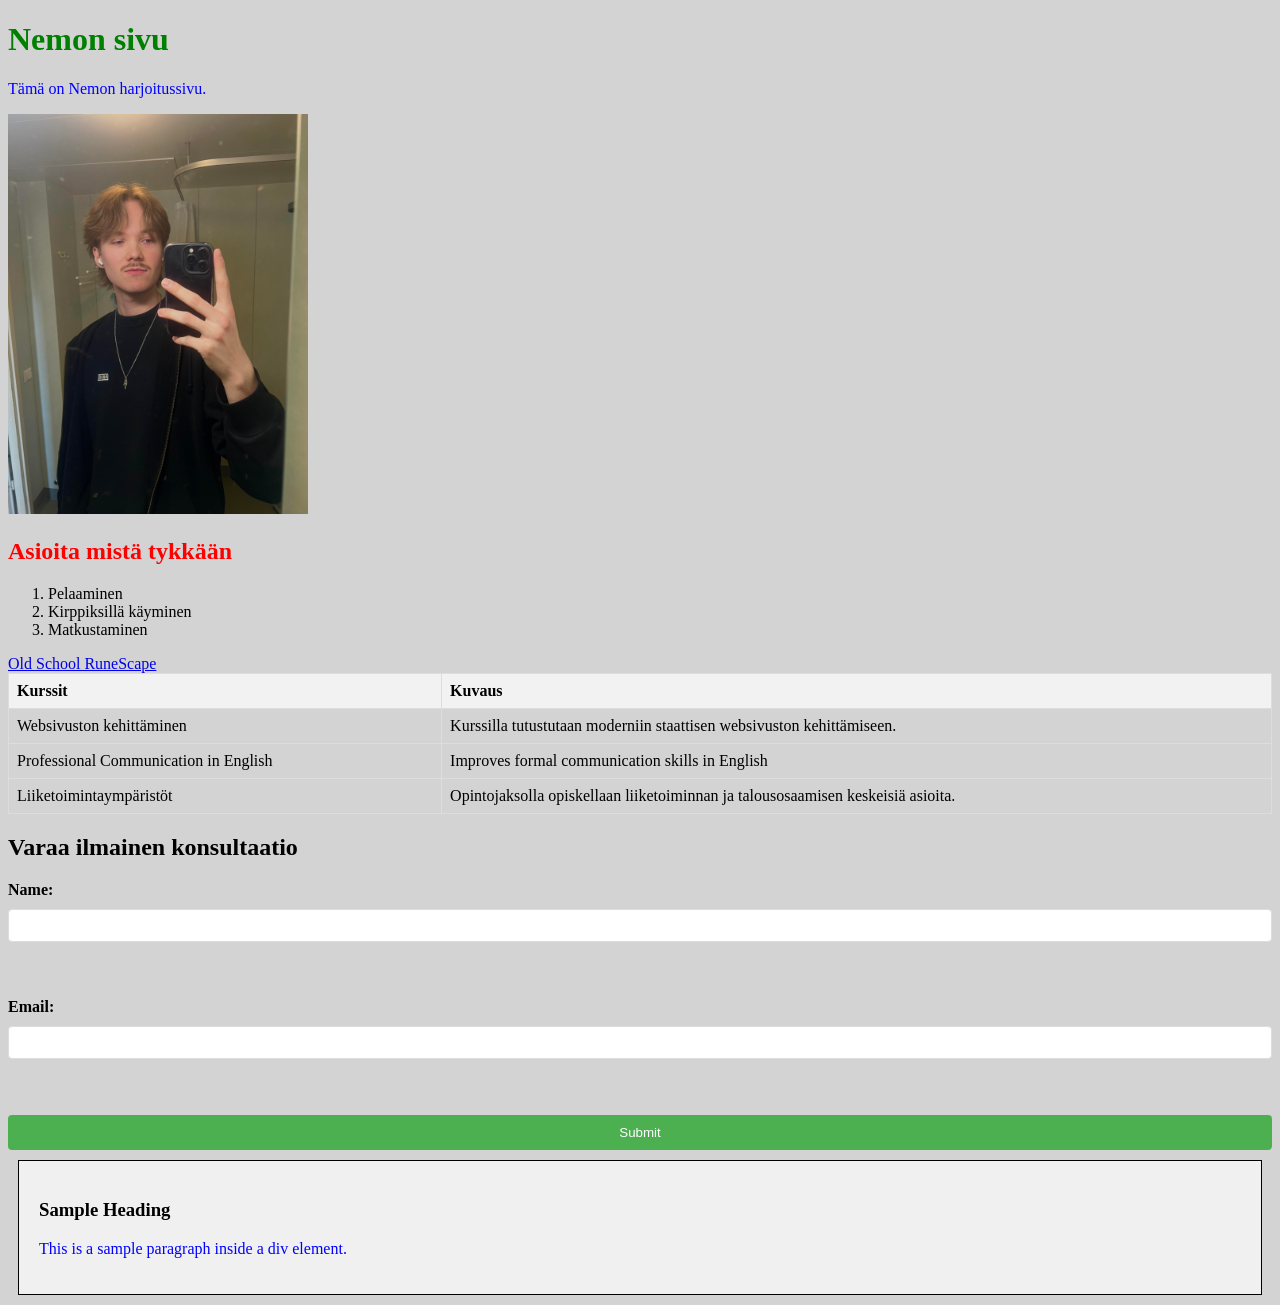
<file: WS02_CSS/index.html>
<!doctype html>
<html lang="fi">

  <head>
    <meta charset="UTF-8" />
    <meta name="viewport" content="width=device-width, initial-scale=1.0" />
    <title>Nemon sivu</title>
    <style>
    h1 {
      color: green;
    }
    </style>

  </head>

  <body>
    <h1>Nemon sivu</h1>
    <p>Tämä on Nemon harjoitussivu.</p>
    <img src="./images/unnamed.jpg" alt="kuvalinkki on rikki" width="300" height="400">
    <h2 style="color: red;">Asioita mistä tykkään</h2>
    <ol>
        <li>Pelaaminen</li>
        <li>Kirppiksillä käyminen</li>
        <li>Matkustaminen</li>
    </ol>
    <a href="https://oldschool.runescape.com/">Old School RuneScape</a>

<table>
    <tr>
        <th>Kurssit</th>
        <th>Kuvaus</th>
    </tr>
    <tr>
        <td>Websivuston kehittäminen</td>
        <td>Kurssilla tutustutaan moderniin staattisen websivuston kehittämiseen.</td>
    </tr>
    <tr>
        <td>Professional Communication in English</td>
        <td>Improves formal communication skills in English</td>
    </tr>
    <tr>
        <td>Liiketoimintaympäristöt</td>
        <td>Opintojaksolla opiskellaan liiketoiminnan ja talousosaamisen keskeisiä asioita.</td>
    </tr>
</table>

<h2>Varaa ilmainen konsultaatio </h2>
  
    <form>
    <label for="name">Name:</label>
    <input type="text" id="name" name="name"><br><br>
    <label for="email">Email:</label>
    <input type="email" id="email" name="email"><br><br>
    <input type="submit" value="Submit">
    </form>

    <div class="content-box">
  <h3>Sample Heading</h3>
  <p>This is a sample paragraph inside a div element.</p>
</div>

<link rel="stylesheet" href="styles.css">

  </body>
</html>
</file>
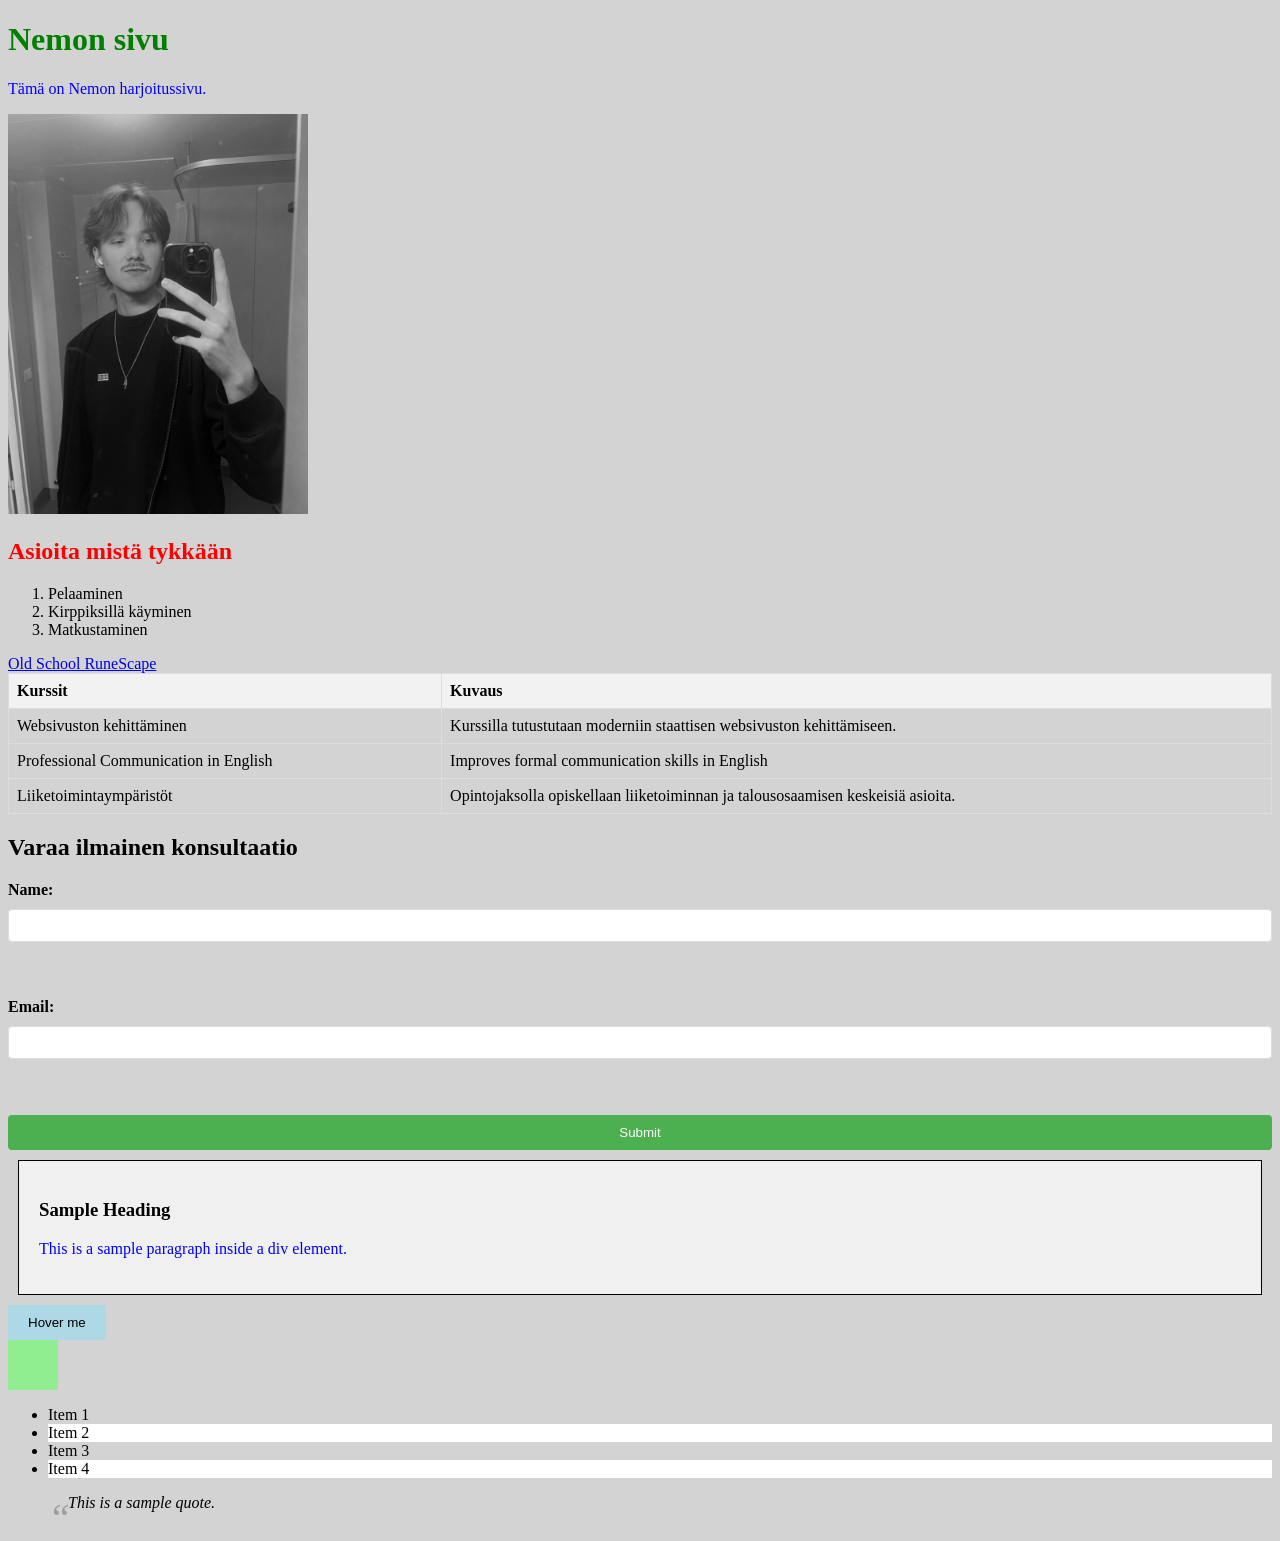
<file: WS03_CSS_Advanced/index.html>
<!doctype html>
<html lang="fi">

  <head>
    <meta charset="UTF-8" />
    <meta name="viewport" content="width=device-width, initial-scale=1.0" />
    <title>Nemon sivu</title>
    <style>
    h1 {
      color: green;
    }
    </style>

  </head>

  <body>
    <h1>Nemon sivu</h1>
    <p>Tämä on Nemon harjoitussivu.</p>
    <img src="./images/unnamed.jpg" alt="kuvalinkki on rikki" width="300" height="400" class="filter-image">
    <h2 style="color: red;">Asioita mistä tykkään</h2>
    <ol>
        <li>Pelaaminen</li>
        <li>Kirppiksillä käyminen</li>
        <li>Matkustaminen</li>
    </ol>
    <a href="https://oldschool.runescape.com/">Old School RuneScape</a>

<table>
    <tr>
        <th>Kurssit</th>
        <th>Kuvaus</th>
    </tr>
    <tr>
        <td>Websivuston kehittäminen</td>
        <td>Kurssilla tutustutaan moderniin staattisen websivuston kehittämiseen.</td>
    </tr>
    <tr>
        <td>Professional Communication in English</td>
        <td>Improves formal communication skills in English</td>
    </tr>
    <tr>
        <td>Liiketoimintaympäristöt</td>
        <td>Opintojaksolla opiskellaan liiketoiminnan ja talousosaamisen keskeisiä asioita.</td>
    </tr>
</table>

<h2>Varaa ilmainen konsultaatio </h2>
  
    <form>
    <label for="name">Name:</label>
    <input type="text" id="name" name="name"><br><br>
    <label for="email">Email:</label>
    <input type="email" id="email" name="email"><br><br>
    <input type="submit" value="Submit">
    </form>

    <div class="content-box">
  <h3>Sample Heading</h3>
  <p>This is a sample paragraph inside a div element.</p>
</div>

<link rel="stylesheet" href="styles.css">



<button class="transition-button">Hover me</button>

<div class="animation-box"></div>

<ul class="pseudo-list">
        <li>Item 1</li>
        <li>Item 2</li>
        <li>Item 3</li>
        <li>Item 4</li>
      </ul>
      <blockquote class="quote">
        This is a sample quote.
      </blockquote>

  </body>
</html>
</file>
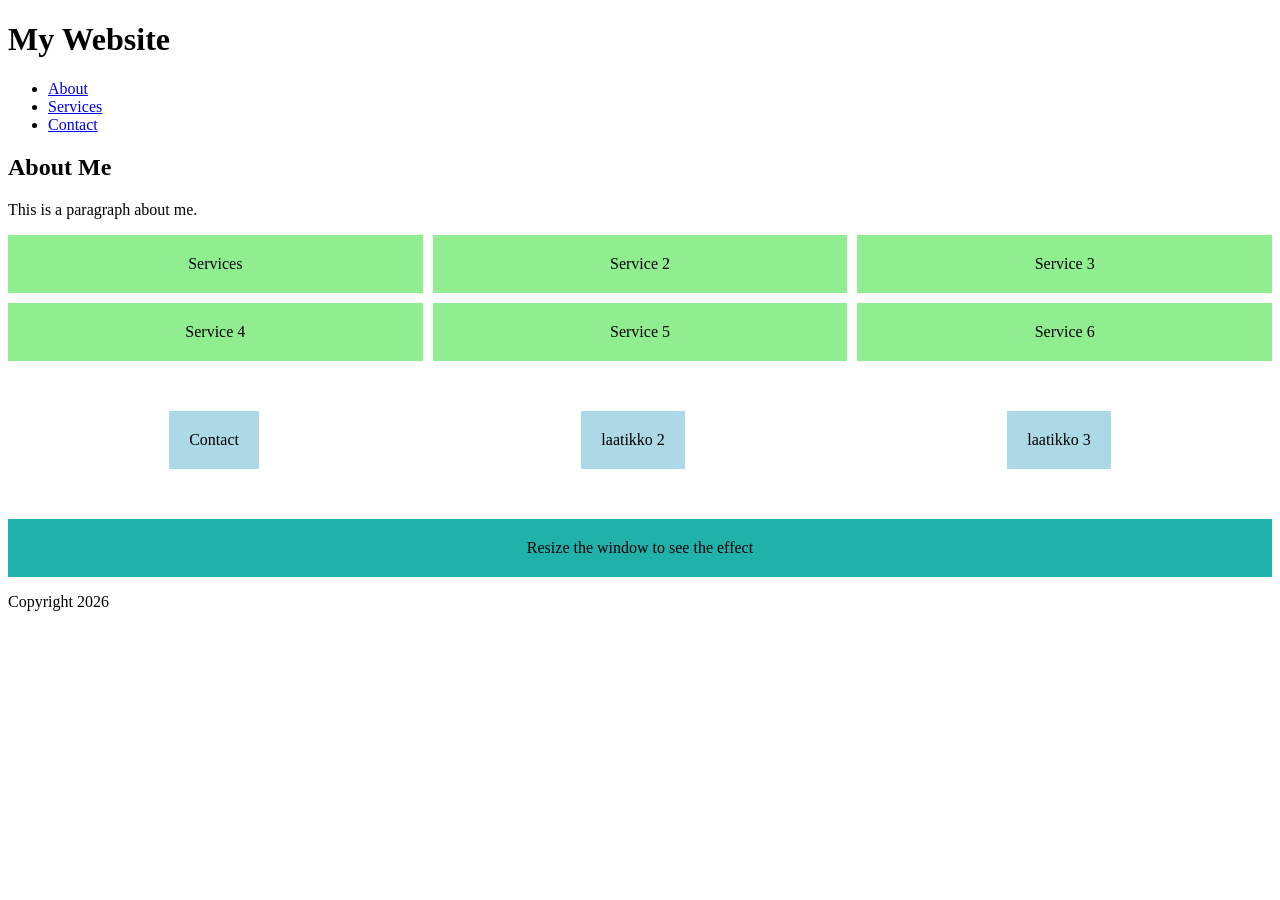
<file: WS04_Page_Layout/index.html>
<!DOCTYPE html>
<html lang="en">
<head>
    <meta charset="UTF-8">
    <meta name="viewport" content="width=device-width, initial-scale=1.0">
    <title>WS04_Page_Layout</title>
    <link rel="stylesheet" href="styles.css">
</head>
<body>
    <header>
  <h1>My Website</h1>
  <nav>
    <ul>
      <li><a href="#about">About</a></li>
      <li><a href="#services">Services</a></li>
      <li><a href="#contact">Contact</a></li>
    </ul>
  </nav>
</header>

<main>
  <section id="about">
    <h2>About Me</h2>
    <p>This is a paragraph about me.</p>
  </section>
</main>
<div id="services" class="grid-container">
  <div class="grid-item">Services</div>
  <div class="grid-item">Service 2</div>
  <div class="grid-item">Service 3</div>
  <div class="grid-item">Service 4</div>
  <div class="grid-item">Service 5</div>
  <div class="grid-item">Service 6</div>
</div>

<div id="contact" style="margin-top: 50px;"> </div>

<div class="flex-container">
  <div class="box">Contact</div>
  <div class="box">laatikko 2</div>
  <div class="box">laatikko 3</div>
</div>

<div style="margin-top: 50px;"></div>

<div class="responsive-box">Resize the window to see the effect</div>

<footer>
  <p>Copyright 2026</p>
</footer>
</body>
</html>
</file>
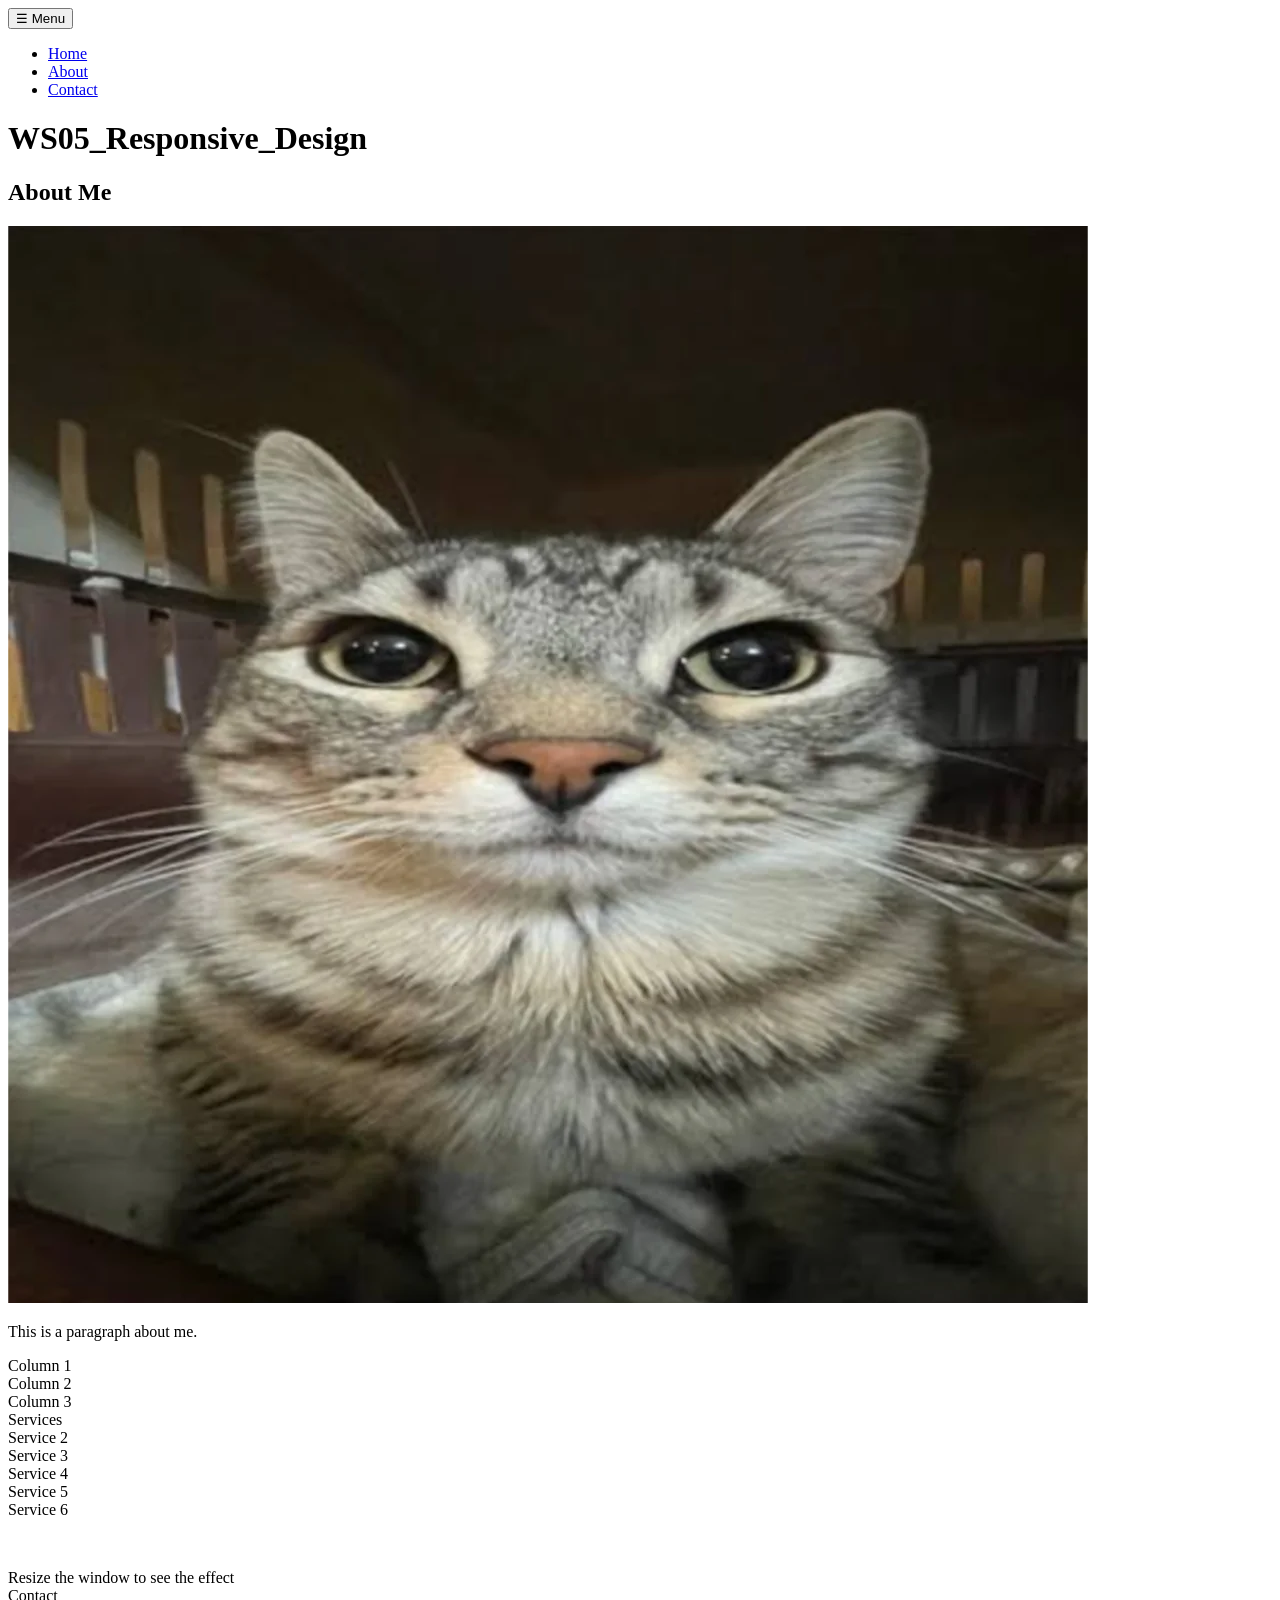
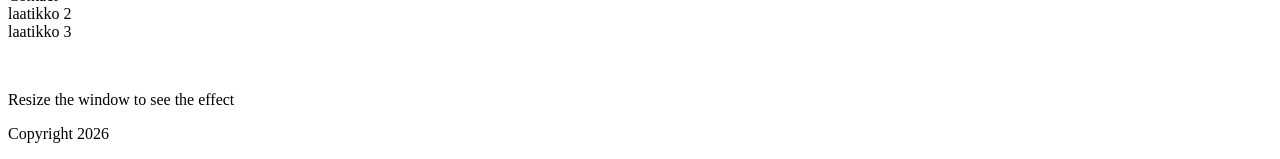
<file: WS05_Responsive_Design/index.html>
<!doctype html>
<html lang="en">
  <head>
    <meta charset="UTF-8" />
    <meta name="viewport" content="width=device-width, initial-scale=1.0" />
    <title>WS05_Responsive_Design</title>
    <link rel="stylesheet" href="styles.css" />
  </head>
  <body>
    <header>
      <nav class="responsive-nav">
      <button class="menu-toggle">☰ Menu</button>
      <ul class="nav-list">
        <li><a href="#">Home</a></li>
        <li><a href="#">About</a></li>
        <li><a href="#">Contact</a></li>
      </ul>
    </nav>
      <h1>WS05_Responsive_Design</h1>
    </header>

    <main>
      <section id="about">

        <h2>About Me</h2>
        <img src="./images/kissa.png" style alt="Responsive Image" class="responsive-image">
        <p>This is a paragraph about me.</p>
      </section>
    </main>
    <div class="responsive-container">
      <div class="column">Column 1</div>
      <div class="column">Column 2</div>
      <div class="column">Column 3</div>
    </div>
    
    <div id="services" class="grid-container">
      <div class="grid-item">Services</div>
      <div class="grid-item">Service 2</div>
      <div class="grid-item">Service 3</div>
      <div class="grid-item">Service 4</div>
      <div class="grid-item">Service 5</div>
      <div class="grid-item">Service 6</div>
    </div>

    <div id="contact" style="margin-top: 50px"></div>
    <div class="media-query-box">Resize the window to see the effect</div>

    <div class="flex-container">
      <div class="box">Contact</div>
      <div class="box">laatikko 2</div>
      <div class="box">laatikko 3</div>
    </div>

    <div style="margin-top: 50px"></div>

    <div class="responsive-box">Resize the window to see the effect</div>

    <footer>
      <p>Copyright 2026</p>
    </footer>
  </body>
</html>
</file>
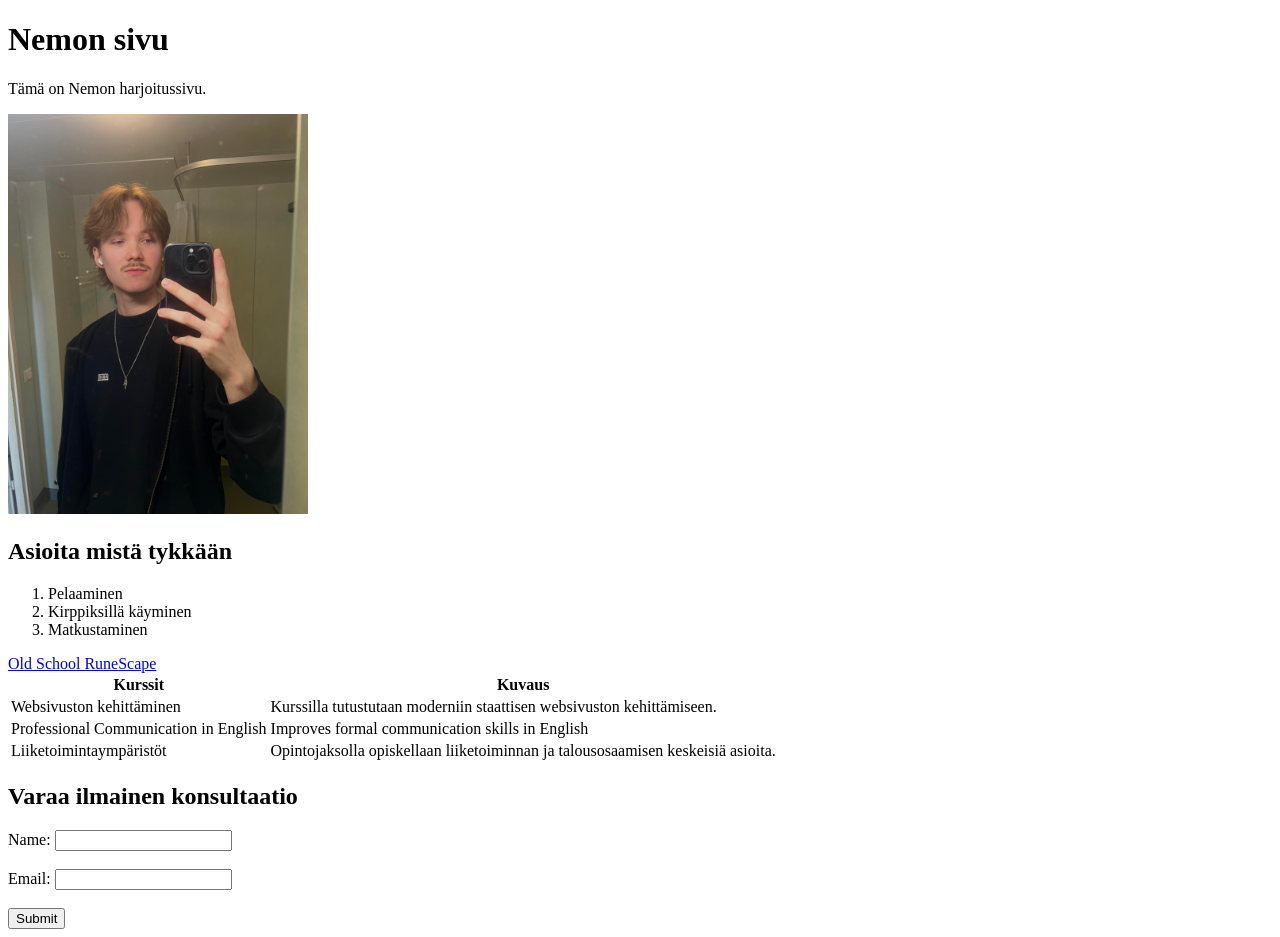
<file: WS01_HTML/Tuntiharjoitus/index.html>
<!doctype html>
<html lang="fi">

  <head>
    <meta charset="UTF-8" />
    <meta name="viewport" content="width=device-width, initial-scale=1.0" />
    <title>Nemon sivu</title>
  </head>

  <body>
    <h1>Nemon sivu</h1>
    <p>Tämä on Nemon harjoitussivu.</p>
    <img src="./images/unnamed.jpg" alt="kuvalinkki on rikki" width="300" height="400">
    <h2>Asioita mistä tykkään</h2>
    <ol>
        <li>Pelaaminen</li>
        <li>Kirppiksillä käyminen</li>
        <li>Matkustaminen</li>
    </ol>
    <a href="https://oldschool.runescape.com/">Old School RuneScape</a>

<table>
    <tr>
        <th>Kurssit</th>
        <th>Kuvaus</th>
    </tr>
    <tr>
        <td>Websivuston kehittäminen</td>
        <td>Kurssilla tutustutaan moderniin staattisen websivuston kehittämiseen.</td>
    </tr>
    <tr>
        <td>Professional Communication in English</td>
        <td>Improves formal communication skills in English</td>
    </tr>
    <tr>
        <td>Liiketoimintaympäristöt</td>
        <td>Opintojaksolla opiskellaan liiketoiminnan ja talousosaamisen keskeisiä asioita.</td>
    </tr>
</table>

<h2>Varaa ilmainen konsultaatio </h2>
  
    <form>
    <label for="name">Name:</label>
    <input type="text" id="name" name="name"><br><br>
    <label for="email">Email:</label>
    <input type="email" id="email" name="email"><br><br>
    <input type="submit" value="Submit">
    </form>

  </body>
</html>
</file>
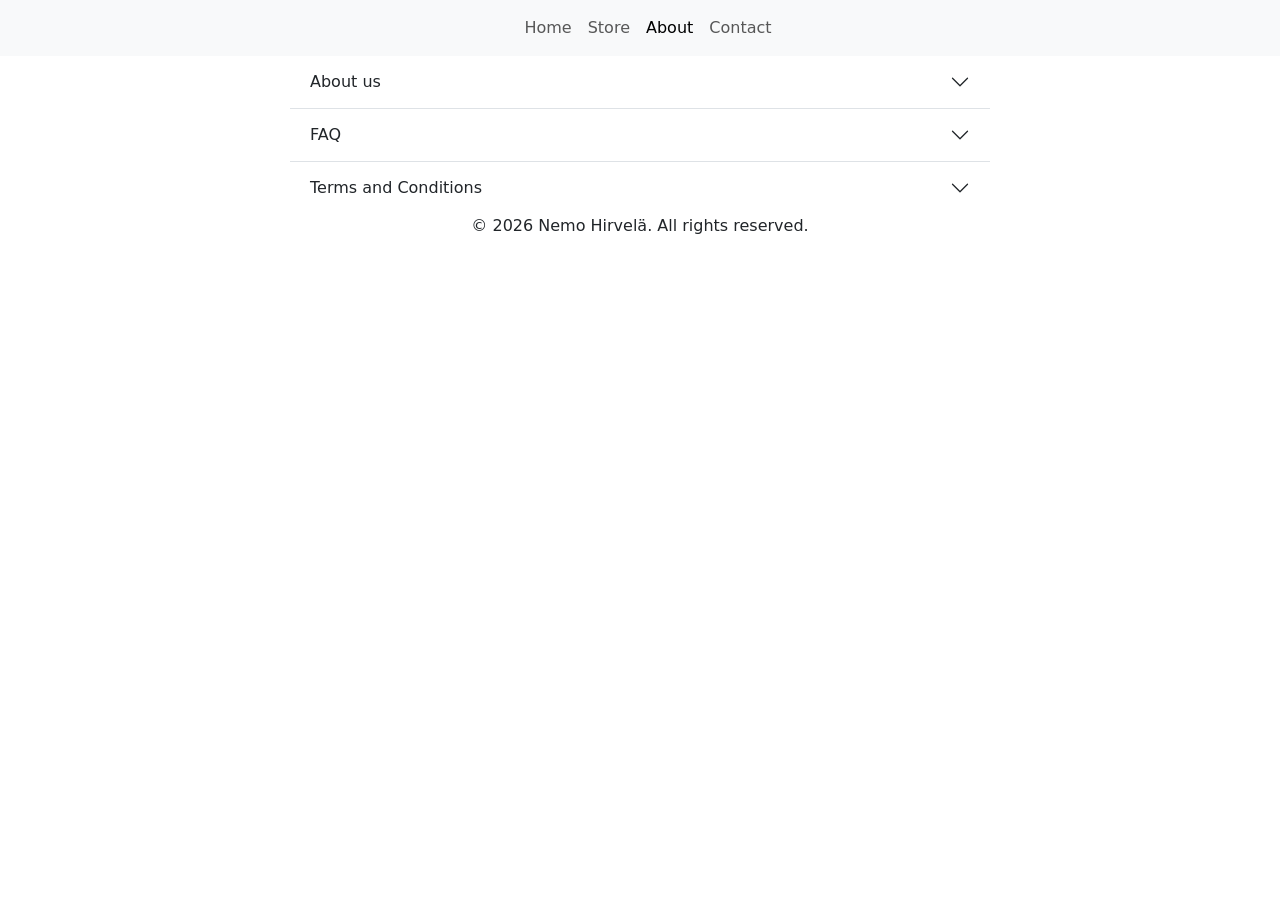
<file: WS07_Project/about.html>
<!DOCTYPE html>
<html lang="fi">
<head>
    <meta charset="UTF-8">
    <meta name="viewport" content="width=device-width, initial-scale=1.0">
    <title>About</title>
    <link href="https://cdn.jsdelivr.net/npm/bootstrap@5.3.8/dist/css/bootstrap.min.css" rel="stylesheet" integrity="sha384-sRIl4kxILFvY47J16cr9ZwB07vP4J8+LH7qKQnuqkuIAvNWLzeN8tE5YBujZqJLB" crossorigin="anonymous">
</head>
<body>
    <nav class="navbar navbar-expand-lg navbar-light bg-light">
  <div class="container-fluid">
    <a class="navbar-brand" href="#">
    
    </a>
    <button class="navbar-toggler" type="button" data-bs-toggle="collapse" data-bs-target="#navbarNav" aria-controls="navbarNav" aria-expanded="false" aria-label="Toggle navigation">
      <span class="navbar-toggler-icon"></span>
    </button>
    <div class="collapse navbar-collapse" id="navbarNav">
      <ul class="navbar-nav mx-auto mb-2 mb-lg-0">
        <li class="nav-item"><a class="nav-link" href="./index.html">Home</a></li>
        <li class="nav-item"><a class="nav-link" href="./store.html">Store</a></li>
        <li class="nav-item"><a class="nav-link active" aria-current="page" href="./about.html">About</a></li>
        <li class="nav-item"><a class="nav-link" href="./contact.html">Contact</a></li>
      </ul>
    </div>
  </div>
  
</nav>
<div class="accordion accordion-flush mx-auto" id="accordionFlushExample" style="max-width: 700px;">
  <div class="accordion-item">
    <h2 class="accordion-header">
      <button class="accordion-button collapsed" type="button" data-bs-toggle="collapse" data-bs-target="#flush-collapseOne" aria-expanded="false" aria-controls="flush-collapseOne">
        About us
      </button>
    </h2>
    <div id="flush-collapseOne" class="accordion-collapse collapse" data-bs-parent="#accordionFlushExample">
      <div class="accordion-body">Hi! I'm Nemo Hirvelä, and I made this online store to sell products that I make myself. The products are not kept in stock but instead, they are made to order. All products are made from 100% recycled materials.</div>
    </div>
  </div>
  <div class="accordion-item">
    <h2 class="accordion-header">
      <button class="accordion-button collapsed" type="button" data-bs-toggle="collapse" data-bs-target="#flush-collapseTwo" aria-expanded="false" aria-controls="flush-collapseTwo">
        FAQ
      </button>
    </h2>
    <div id="flush-collapseTwo" class="accordion-collapse collapse" data-bs-parent="#accordionFlushExample">
      <div class="accordion-body">Please ask us any questions you have about our products or services, so we can create a FAQ for our future customers. </div>
    </div>
  </div>
  <div class="accordion-item">
    <h2 class="accordion-header">
      <button class="accordion-button collapsed" type="button" data-bs-toggle="collapse" data-bs-target="#flush-collapseThree" aria-expanded="false" aria-controls="flush-collapseThree">
        Terms and Conditions
      </button>
    </h2>
    <div id="flush-collapseThree" class="accordion-collapse collapse" data-bs-parent="#accordionFlushExample">
      <div class="accordion-body">Welcome to our little corner of handcrafted creativity. By placing an order, you agree to the following simple terms:

Each product is individually made to order by Nemo Hirvelä using 100% recycled materials. Because every item is handcrafted, small variations, marks, and imperfections are part of the product’s unique character and story.

Production begins after an order is placed, so delivery times may vary depending on workload, material availability, and inspiration levels. We do our best to ship every order as quickly as possible.

Please treat all products with care and respect for the materials they were reborn from. Colors, textures, and details may differ slightly from product photos.

If your item arrives damaged or incorrect, contact us within 14 days and we’ll make things right.

By supporting this store, you support sustainable creation, second chances for materials, and independent craftsmanship.

Thank you for being part of the journey.</div>
    </div>
    
  </div>
</div>
        <div class="copyright text-center">
            © 2026 Nemo Hirvelä. All rights reserved.
        </div>
    <script src="https://cdn.jsdelivr.net/npm/bootstrap@5.3.8/dist/js/bootstrap.bundle.min.js" integrity="sha384-FKyoEForCGlyvwx9Hj09JcYn3nv7wiPVlz7YYwJrWVcXK/BmnVDxM+D2scQbITxI" crossorigin="anonymous"></script>
</body>
</html>
</file>
<file: WS02_CSS/styles.css>
p {
      color: blue;
    }
    
    body {
      background-color: lightgray;
    }
    
    h1 {
      font-size: 2em;
    }

    .content-box {
  padding: 20px;
  margin: 10px;
  background-color: #f0f0f0;
  border: 1px solid #000000;
}

table {
      width: 100%;
      border-collapse: collapse;
    }
    
    th, td {
      border: 1px solid #ddd;
      padding: 8px;
      text-align: left;
    }
    
    th {
      background-color: #f2f2f2;
    }
    
    form {
      display: flex;
      flex-direction: column;
      gap: 10px;
    }
    
    label {
      font-weight: bold;
    }
    
    input[type="text"], input[type="email"] {
      padding: 8px;
      border: 1px solid #ddd;
      border-radius: 4px;
    }
    
    input[type="submit"] {
      background-color: #4CAF50;
      color: white;
      padding: 10px;
      border: none;
      border-radius: 4px;
      cursor: pointer;
    }
    
    input[type="submit"]:hover {
      background-color: #45a049;
    }
</file>
<file: WS03_CSS_Advanced/styles.css>
p {
      color: blue;
    }
    
    body {
      background-color: lightgray;
    }
    
    h1 {
      font-size: 2em;
    }

    .content-box {
  padding: 20px;
  margin: 10px;
  background-color: #f0f0f0;
  border: 1px solid #000000;
}

table {
      width: 100%;
      border-collapse: collapse;
    }
    
    th, td {
      border: 1px solid #ddd;
      padding: 8px;
      text-align: left;
    }
    
    th {
      background-color: #f2f2f2;
    }
    
    form {
      display: flex;
      flex-direction: column;
      gap: 10px;
    }
    
    label {
      font-weight: bold;
    }
    
    input[type="text"], input[type="email"] {
      padding: 8px;
      border: 1px solid #ddd;
      border-radius: 4px;
    }
    
    input[type="submit"] {
      background-color: #4CAF50;
      color: white;
      padding: 10px;
      border: none;
      border-radius: 4px;
      cursor: pointer;
    }
    
    input[type="submit"]:hover {
      background-color: #45a049;
    }
.transition-button {
        background-color: lightblue;
        padding: 10px 20px;
        border: none;
        cursor: pointer;
        transition: background-color 0.3s ease;
      }
      
      .transition-button:hover {
        background-color: lightcoral;
      }

      .animation-box {
        width: 50px;
        height: 50px;
        background-color: lightgreen;
        position: relative;
        animation: move 2s infinite alternate;
      }
      
      @keyframes move {
        from {
          left: 0;
        }
        to {
          left: 100px;
        }
      }
      .pseudo-list li:nth-child(odd) {
        background-color: lightgray;
      }
      
      .pseudo-list li:nth-child(even) {
        background-color: white;
      }
      .filter-image {
        filter: grayscale(100%);
        transition: filter 0.3s ease;
      }
      
      .filter-image:hover {
        filter: grayscale(0%);
      }

      .quote {
        position: relative;
        padding-left: 20px;
        font-style: italic;
      }
      
      .quote::before {
        content: '“';
        font-size: 40px;
        position: absolute;
        left: 0;
        top: 0;
        color: rgb(160, 159, 159);
      }
</file>
<file: WS04_Page_Layout/styles.css>
.grid-container {
  display: grid;
  grid-template-columns: repeat(3, 1fr);
  grid-gap: 10px;
}

.grid-item {
  background-color: lightgreen;
  padding: 20px;
  text-align: center;
}
.flex-container {
  display: flex;
  justify-content: space-around;
  align-items: center;
}

.box {
  background-color: lightblue;
  padding: 20px;
  text-align: center;
}

.responsive-box {
  padding: 20px;
  text-align: center;
}

@media (max-width: 600px) {
  .responsive-box {
    background-color: lightcoral;
  }
}

@media (min-width: 601px) {
  .responsive-box {
    background-color: lightseagreen;
  }
}
</file>
<file: WS05_Responsive_Design/styles.css>
.copyright {
    position: fixed;
    bottom: 0;
    width: 100%;
    text-align: center;
    padding: 1rem;
}
</file>
